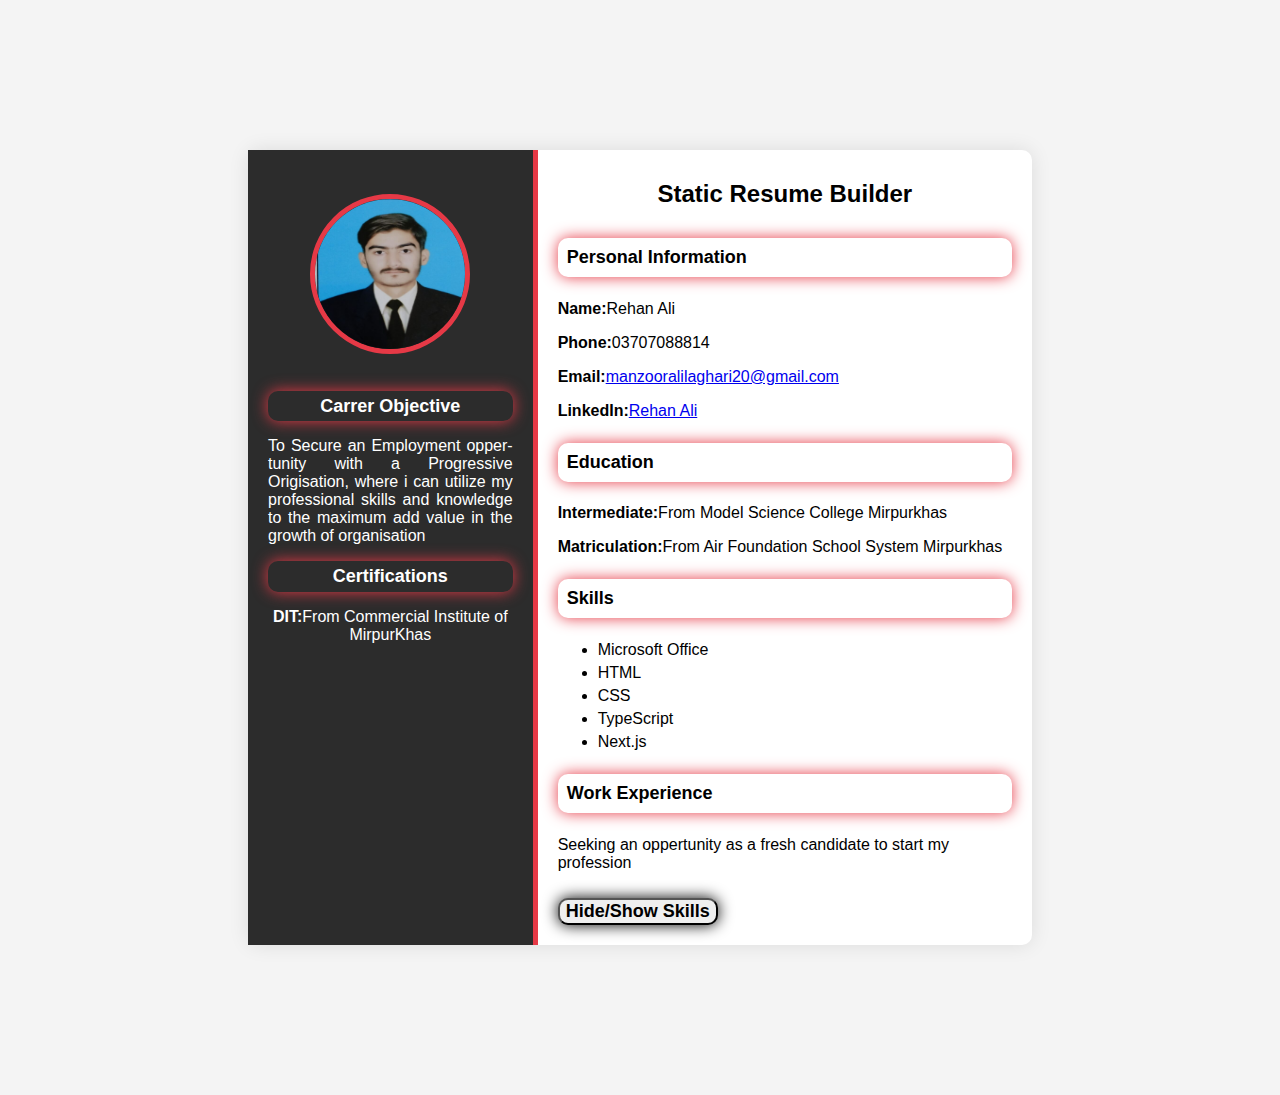
<file: milestone1,2/index.html>
<!DOCTYPE html>
<html lang="en">
<head>
    <meta charset="UTF-8">
    <meta name="viewport" content="width=device-width, initial-scale=1.0">
    <title>Static Interactive Resume </title>
    <link rel="stylesheet" href="style.css">
</head>
<body>
    <div class="resume-container">
        <!-- Left section -->
         <div class="left-section">
            <img src="Profile.jpg" alt="Profile" class="profile-picture">
         <section id="objective">
         <h3 style="color: white;">Carrer Objective</h3>
        <p style="text-align: justify; hyphens: auto;">To Secure an Employment oppertunity with a Progressive Origisation, where i can utilize my professional skills and knowledge to the maximum add value in the growth of organisation</p>
    </section>
    <section id="certification">
        <h3 style="color: white;">Certifications</h3>
        <p><b>DIT:</b>From Commercial Institute of MirpurKhas</p>
    </section>
    </div>
         <!--Right Section -->
         <div class="right-section">
            <h1>Static Resume Builder</h1>
            <!-- Personal Information -->
             <section id="perdonal-info">
                <h3>Personal Information</h3>
                <p><b>Name:</b>Rehan Ali</p>
                <p><b>Phone:</b>03707088814</p>
                <p><b>Email:</b><a href="mailto:manzooralilaghari20@gmail.com">manzooralilaghari20@gmail.com</a></p>
                 <p><b>LinkedIn:</b><a href="https://www.linkedin.com/in/rehan-ali-76050b309/">Rehan Ali</a></p>
             </section>
             <!-- Education Section -->
              <h3>Education</h3>
              <p><b>Intermediate:</b>From Model Science College Mirpurkhas</p>
              <p><b>Matriculation:</b>From Air Foundation School System Mirpurkhas</p>
              <!-- Skills Section -->
               <section id="skills">
                <h3>Skills</h3>
                <ul>
                    <li>Microsoft Office</li>
                    <li>HTML</li>
                    <li>CSS</li>
                    <li>TypeScript</li>
                    <li>Next.js</li>
                </ul>
            </section>
            <!-- Work Section -->
             <section id="work-experience">
                <h3>Work Experience </h3>
                <p>Seeking an oppertunity as a fresh candidate to start my profession</p>
             </section>
             <!-- button to toggle skills section -->
              <button id="toggle-skills"><b>Hide/Show Skills</b></button>
            </div>
    </div>
    <script src="main.js"></script>
</body>
</html>
</file>
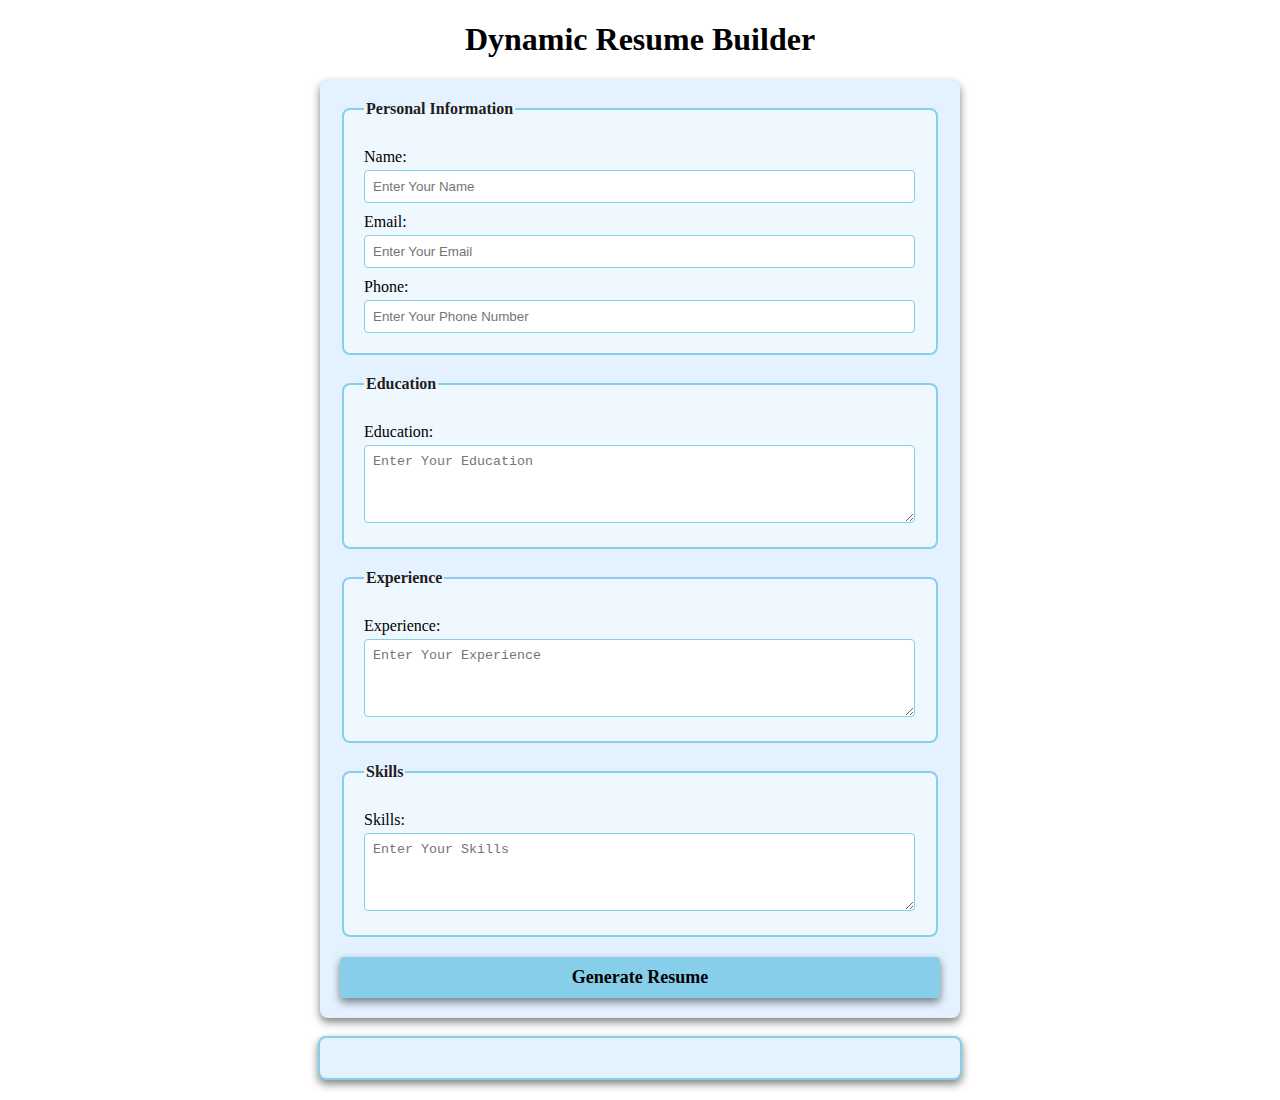
<file: milestone3/index.html>
<!DOCTYPE html>
<html lang="en">
<head>
    <meta charset="UTF-8">
    <meta name="viewport" content="width=device-width, initial-scale=1.0">
    <title>Dynamic Resume Builder</title>
    <link rel="stylesheet" href="style.css">
</head>
<body>
    <h1>Dynamic Resume Builder</h1>
    <form id="resume-form">
        <fieldset>
            <legend>Personal Information</legend>
            <label for="name">Name:</label>
            <input type="text" id="name" placeholder="Enter Your Name" required>

            <label for="email">Email:</label>
            <input type="email" id="email" placeholder="Enter Your Email" required>

            <label for="phone">Phone:</label>
            <input type="tel" id="phone" placeholder="Enter Your Phone Number" required>
        </fieldset>

        <fieldset>
            <legend>Education</legend>
            <label for="education">Education:</label>
            <textarea id="education" placeholder="Enter Your Education" rows="4" required></textarea>
        </fieldset>

        <fieldset>
            <legend>Experience</legend>
            <label for="experience">Experience:</label>
            <textarea id="experience" placeholder="Enter Your Experience" rows="4" required></textarea>
        </fieldset>

        <fieldset>
            <legend>Skills</legend>
            <label for="skills">Skills:</label>
            <textarea id="skills" placeholder="Enter Your Skills" rows="4" required></textarea>
        </fieldset>
        <button type="submit"><b>Generate Resume</b></button>
    </form>
    <br>
    <!-- Dynamic resume -->
     <div id="resume-display">
        <!-- Resume will be generated below -->
     </div>
    <script src="main.js"></script>
</body>
</html>
</file>
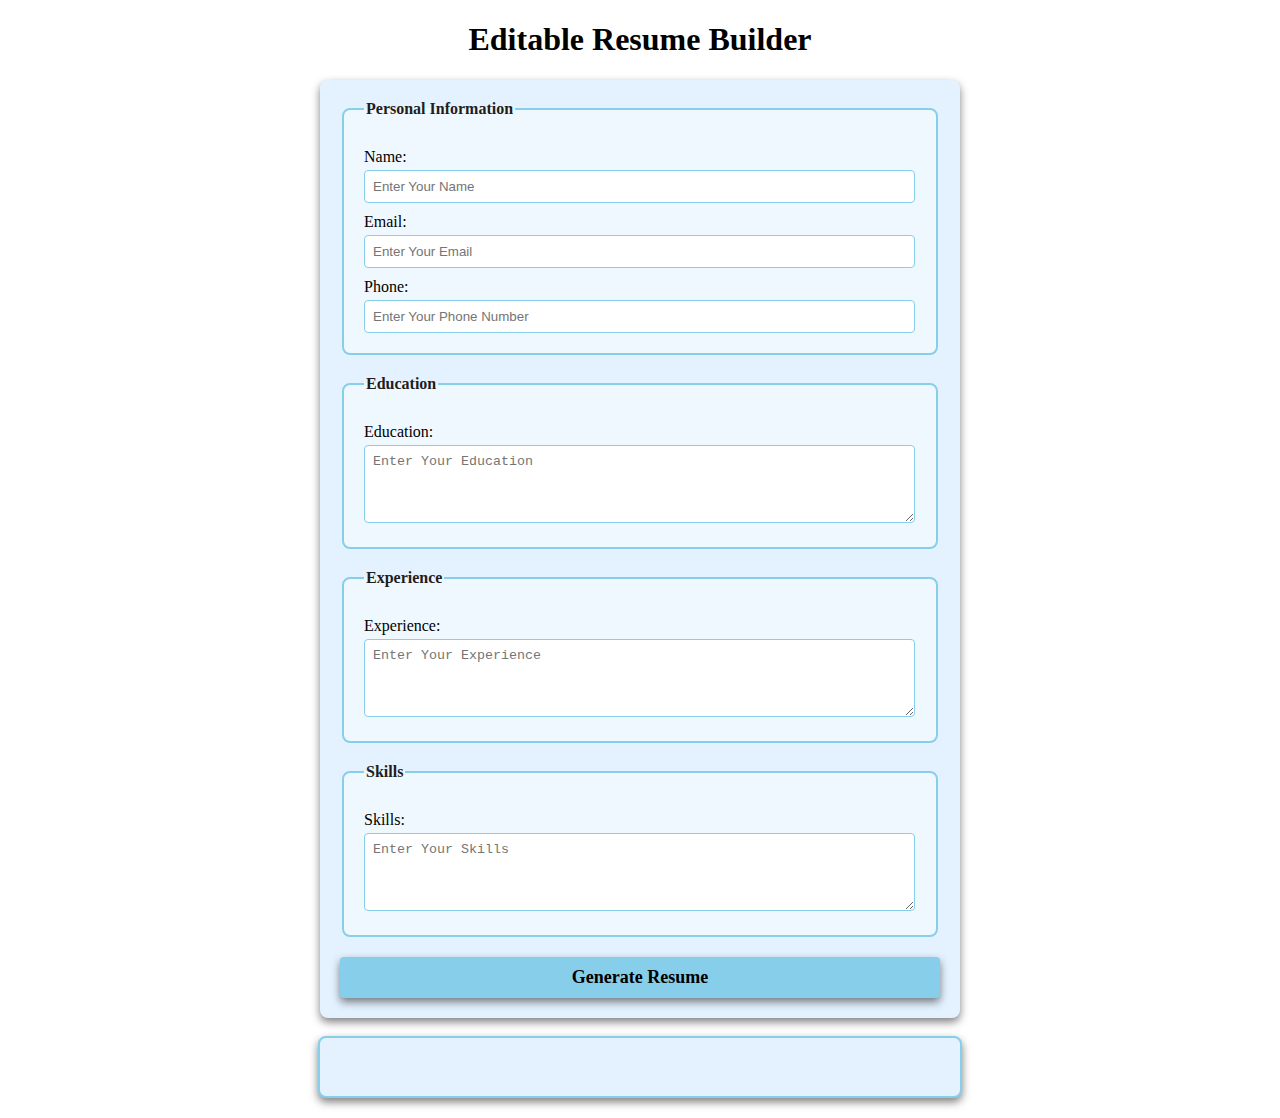
<file: milestone4/index.html>
<!DOCTYPE html>
<html lang="en">
<head>
    <meta charset="UTF-8">
    <meta name="viewport" content="width=device-width, initial-scale=1.0">
    <title>Editable Resume Builder</title>
    <link rel="stylesheet" href="style.css">
</head>
<body>
    <h1>Editable Resume Builder</h1>
    <form id="resume-form">
        <fieldset>
            <legend>Personal Information</legend>
            <label for="name">Name:</label>
            <input type="text" id="name" placeholder="Enter Your Name" required>

            <label for="email">Email:</label>
            <input type="email" id="email" placeholder="Enter Your Email" required>

            <label for="phone">Phone:</label>
            <input type="tel" id="phone" placeholder="Enter Your Phone Number" required>
        </fieldset>

        <fieldset>
            <legend>Education</legend>
            <label for="education">Education:</label>
            <textarea id="education" placeholder="Enter Your Education" rows="4" required></textarea>
        </fieldset>

        <fieldset>
            <legend>Experience</legend>
            <label for="experience">Experience:</label>
            <textarea id="experience" placeholder="Enter Your Experience" rows="4" required></textarea>
        </fieldset>

        <fieldset>
            <legend>Skills</legend>
            <label for="skills">Skills:</label>
            <textarea id="skills" placeholder="Enter Your Skills" rows="4" required></textarea>
        </fieldset>
        <button type="submit"><b>Generate Resume</b></button>
    </form>
    <br>
    <!-- editable resume -->
     <div id="resume-display" contenteditable="true">
        <!-- Resume will be generated below -->
     </div>
    <script src="main.js"></script>
</body>
</html>
</file>
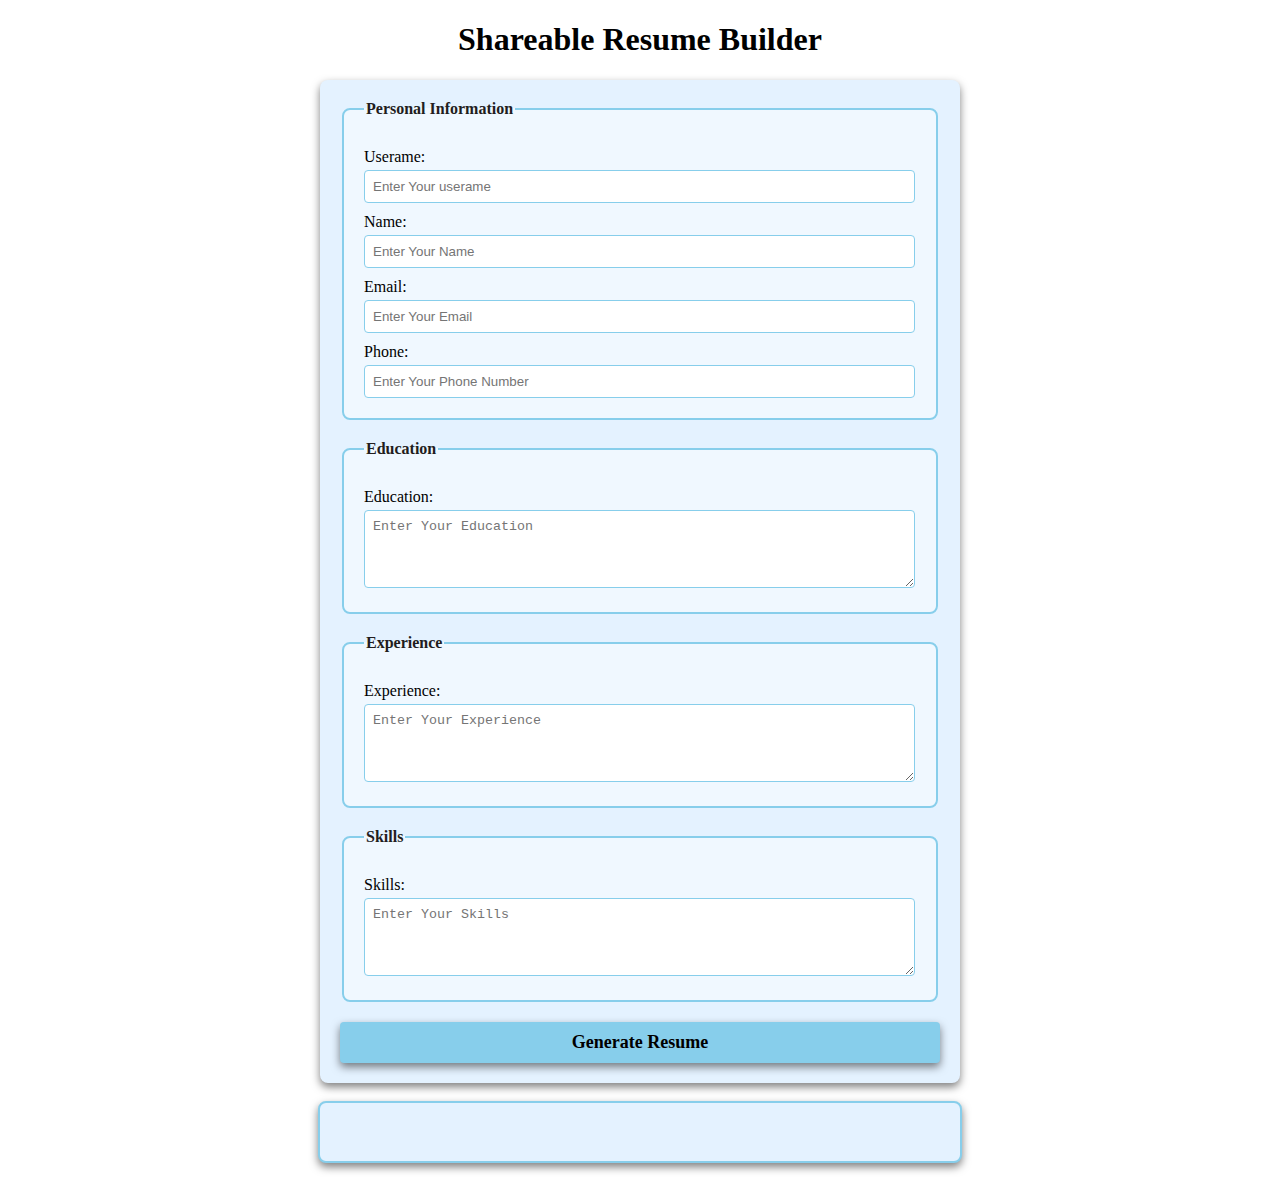
<file: milestone5/index.html>
<!DOCTYPE html>
<html lang="en">
<head>
    <meta charset="UTF-8">
    <meta name="viewport" content="width=device-width, initial-scale=1.0">
    <title>Shareable Resume Builder</title>
    <link rel="stylesheet" href="style.css">
</head>
<body>
    <h1>Shareable Resume Builder</h1>
    <form id="resume-form">
        <fieldset>
            <legend>Personal Information</legend>

            <label for="username">Userame:</label>
            <input type="text" id="username" placeholder="Enter Your userame" required>

            <label for="name">Name:</label>
            <input type="text" id="name" placeholder="Enter Your Name" required>

            <label for="email">Email:</label>
            <input type="email" id="email" placeholder="Enter Your Email" required>

            <label for="phone">Phone:</label>
            <input type="tel" id="phone" placeholder="Enter Your Phone Number" required>
        </fieldset>

        <fieldset>
            <legend>Education</legend>
            <label for="education">Education:</label>
            <textarea id="education" placeholder="Enter Your Education" rows="4" required></textarea>
        </fieldset>

        <fieldset>
            <legend>Experience</legend>
            <label for="experience">Experience:</label>
            <textarea id="experience" placeholder="Enter Your Experience" rows="4" required></textarea>
        </fieldset>

        <fieldset>
            <legend>Skills</legend>
            <label for="skills">Skills:</label>
            <textarea id="skills" placeholder="Enter Your Skills" rows="4" required></textarea>
        </fieldset>
        <button type="submit"><b>Generate Resume</b></button>
    </form>
    <br>
    <!-- shareable resume -->
     <div id="resume-display" contenteditable="true">
        <!-- Resume will be generated below -->
     </div>
     <br>
     <!-- shareable link secton -->
      <div id="shareable-link-container" style="display: none;">
        <h2>Shareale Link</h2>
        <a href="#" id="shareable-link" target="_blank"></a>
        <br>
        <button id="download-pdf"><b>Download PDF</b></button>
      </div>
    <script src="main.js"></script>
</body>
</html>
</file>
<file: milestone1,2/style.css>
body{

    font-family: 'Arial', sans-serif;
    background-color: #f4f4f4;
    margin: 0;
    padding: 150px;
}

.resume-container {
    display: flex;
    background-color: white;
    width: 80%;
    margin: 0 auto;
    border-radius: 10px;
    box-shadow: 0 0 20px rgba(0, 0, 0, 0.1);
}

/* Left Section Styling */
.left-section {
    background-color: #2c2c2c;
    color: white;
    padding: 20px;
    width: 35%;
    text-align: center;
    border-right: 5px solid #e63946;
}

.profile-picture {
    width: 150px;
    height: 150px;
    margin-top: 10%;
    border-radius: 50%;
    border: 5px solid #e63946;
    margin-bottom: 20px;
}

h1 {
    font-size: 24px;
    margin: 10px 0;
    margin-bottom: 30px;
    text-align: center;
}

h3 {
    font-size: 18px;
    padding: 2%;
    margin: 20px 0 10px;
    color: black;
    border-radius: 10px;
    box-shadow: 0 0 15px #e63946;
    margin-top: 5%;
    margin-bottom: 5%;
}

ul {
    list-style-type: fill round;
    padding: 10;
    margin: 10px 0;
}

ul li {
    margin: 5px 0;
}

/* Right Section Styling */
.right-section {
    padding: 20px;
    width: 65%;
}

button {
    font-family: Arial, sans-serif;
    border-radius: 10px;
    box-shadow: 0 0 15px black;
    cursor: pointer;
    margin-top: 10px;
    font-size: 18px;
}

button:hover {
    background-color: #ff737c;
}
</file>
<file: milestone3/style.css>
body {
    font-family: 'Times New Roman', Times, serif;
    margin: 20px;
    padding: 0;
    background-color: white;
}

form {
    margin: auto;
    background-color: rgb(228, 242, 255);
    border-radius: 8px;
    box-shadow: 0 4px 8px rgba(0, 0, 0, 0.5);
    padding: 20px;
    max-width: 600px;
}

h1 {
    text-align: center;
    color: black;
}

fieldset {
    border: 2px solid skyblue;
    border-radius: 8px;
    padding: 20px;
    margin-bottom: 20px;
    background-color: aliceblue;
}

legend {
    font-weight: bold;
    text-align: left;
    color: rgb(34, 29, 29);
}

label {
    display: block;
    margin-top: 10px;
    color: black;

}

input,textarea {
    margin-top: 4px;
    padding: 8px;
    width: calc(100% - 1px);
    border: 1px solid skyblue;
    border-radius: 4px;
    box-sizing: border-box;
}

button {
    display: block;
    width: 100%;
    background-color: skyblue;
    color: black;
    border: none;
    border-radius: 4px;
    box-shadow: 0 4px 8px rgba(0, 0, 0, 0.5);
    margin-top: 10px;
    font-size: 18px;
    font-family: 'Times New Roman', Times, serif;
    padding: 10px;
    cursor: pointer;
}

button :hover {
    color: blue;
}

#resume-display {
    max-width: 600px;
    margin: auto;
    padding: 20px;
    border: 2px solid skyblue;
    border-radius: 8px;
    background-color: rgb(228, 242, 255);
    box-shadow: 0 4px 8px rgba(0, 0, 0, 0.5);
}

#resume-display h2 {
    color: black;
}
</file>
<file: milestone4/style.css>
body {
    font-family: 'Times New Roman', Times, serif;
    margin: 20px;
    padding: 0;
    background-color: white;
}

form {
    margin: auto;
    background-color: rgb(228, 242, 255);
    border-radius: 8px;
    box-shadow: 0 4px 8px rgba(0, 0, 0, 0.5);
    padding: 20px;
    max-width: 600px;
}

h1 {
    text-align: center;
    color: black;
}

fieldset {
    border: 2px solid skyblue;
    border-radius: 8px;
    padding: 20px;
    margin-bottom: 20px;
    background-color: aliceblue;
}

legend {
    font-weight: bold;
    text-align: left;
    color: rgb(34, 29, 29);
}

label {
    display: block;
    margin-top: 10px;
    color: black;

}

input,textarea {
    margin-top: 4px;
    padding: 8px;
    width: calc(100% - 1px);
    border: 1px solid skyblue;
    border-radius: 4px;
    box-sizing: border-box;
}

button {
    display: block;
    width: 100%;
    background-color: skyblue;
    color: black;
    border: none;
    border-radius: 4px;
    box-shadow: 0 4px 8px rgba(0, 0, 0, 0.5);
    margin-top: 10px;
    font-size: 18px;
    font-family: 'Times New Roman', Times, serif;
    padding: 10px;
    cursor: pointer;
}

button :hover {
    color: blue;
}

#resume-display {
    max-width: 600px;
    margin: auto;
    padding: 20px;
    border: 2px solid skyblue;
    border-radius: 8px;
    background-color: rgb(228, 242, 255);
    box-shadow: 0 4px 8px rgba(0, 0, 0, 0.5);
    /*making the resume editable*/
    outline: none;
}

#resume-display h2 {
    color: black;
}
</file>
<file: milestone5/style.css>
body {
    font-family: 'Times New Roman', Times, serif;
    margin: 20px;
    padding: 0;
    background-color: white;
}

form {
    margin: auto;
    background-color: rgb(228, 242, 255);
    border-radius: 8px;
    box-shadow: 0 4px 8px rgba(0, 0, 0, 0.5);
    padding: 20px;
    max-width: 600px;
}

h1 {
    text-align: center;
    color: black;
}

fieldset {
    border: 2px solid skyblue;
    border-radius: 8px;
    padding: 20px;
    margin-bottom: 20px;
    background-color: aliceblue;
}

legend {
    font-weight: bold;
    text-align: left;
    color: rgb(34, 29, 29);
}

label {
    display: block;
    margin-top: 10px;
    color: black;

}

input,textarea {
    margin-top: 4px;
    padding: 8px;
    width: calc(100% - 1px);
    border: 1px solid skyblue;
    border-radius: 4px;
    box-sizing: border-box;
}

button {
    display: block;
    width: 100%;
    background-color: skyblue;
    color: black;
    border: none;
    border-radius: 4px;
    box-shadow: 0 4px 8px rgba(0, 0, 0, 0.5);
    margin-top: 10px;
    font-size: 18px;
    font-family: 'Times New Roman', Times, serif;
    padding: 10px;
    cursor: pointer;
}

button :hover {
    color: blue;
}

#resume-display {
    max-width: 600px;
    margin: auto;
    padding: 20px;
    border: 2px solid skyblue;
    border-radius: 8px;
    background-color: rgb(228, 242, 255);
    box-shadow: 0 4px 8px rgba(0, 0, 0, 0.5);
    /*making the resume editable*/
    outline: none;
}

#resume-display h2 {
    color: black;
}
</file>
